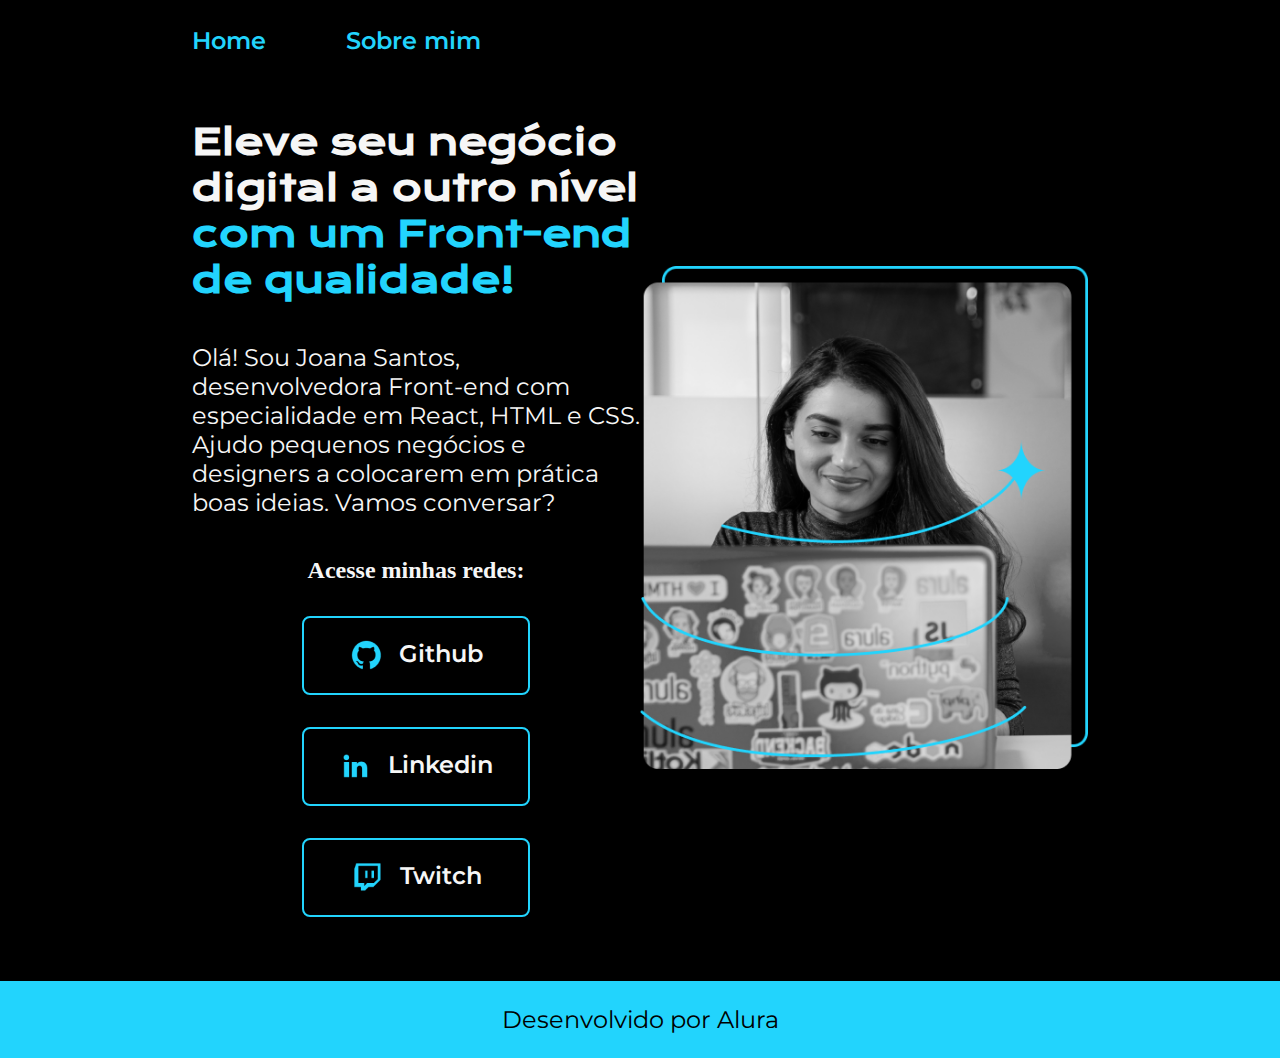
<file: index.html>
<!DOCTYPE html>
<html lang="pt-br">
<head>
    <meta charset="UTF-8">
    <meta name="viewport" content="width=device-width, initial-scale=1.0">
    <title>Portfolio</title>
    <link rel="stylesheet" href="/styles/style.css">
</head>
<body>
    <header class="cabecalho">
        <nav class="cabecalho__menu">
            <a class="cabecalho__menu__link" href="index.html">Home</a>
            <a class="cabecalho__menu__link" href="about.html">Sobre mim</a>
        </nav>
    </header>
    <main class="apresentacao">
        <section class="apresentacao__conteudo">
            <h1 class="apresentacao__conteudo__titulo">Eleve seu negócio digital a outro nível <strong class="titulo-destaque">com um Front-end de qualidade!</strong></h1>
            <p class="apresentacao__conteudo__texto">Olá! Sou Joana Santos, desenvolvedora Front-end com especialidade em React, HTML e CSS. Ajudo pequenos negócios e designers a colocarem em prática boas ideias. Vamos conversar?</p>
            <div class="apresentacao__links">
                <h2 class="apresentacao__links__sutitulo">Acesse minhas redes:</h2>
                <a class="apresentacao__links__navegacao" href="https://github.com/guilhermeonrails">
                    <img src="./assets/github.png" alt="">
                    Github
                </a>
                <a class="apresentacao__links__navegacao" href="https://www.linkedin.com/in/antonio-justino-5129a1162/">
                    <img src="./assets/linkedin.png" alt="">
                    Linkedin
                </a>
                <a class="apresentacao__links__navegacao" href="https://github.com/guilhermeonrails">
                    <img src="./assets/twitch.png" alt="">
                    Twitch
                </a>
            </div>
        </section>
        <img class="apresentacao__imagem" src="./assets/imagem.png" alt="Foto da Joana Santos programando">
    </main>
    <footer class="rodape">
        <p>Desenvolvido por Alura</p>
    </footer>
</body>
</html>
</file>
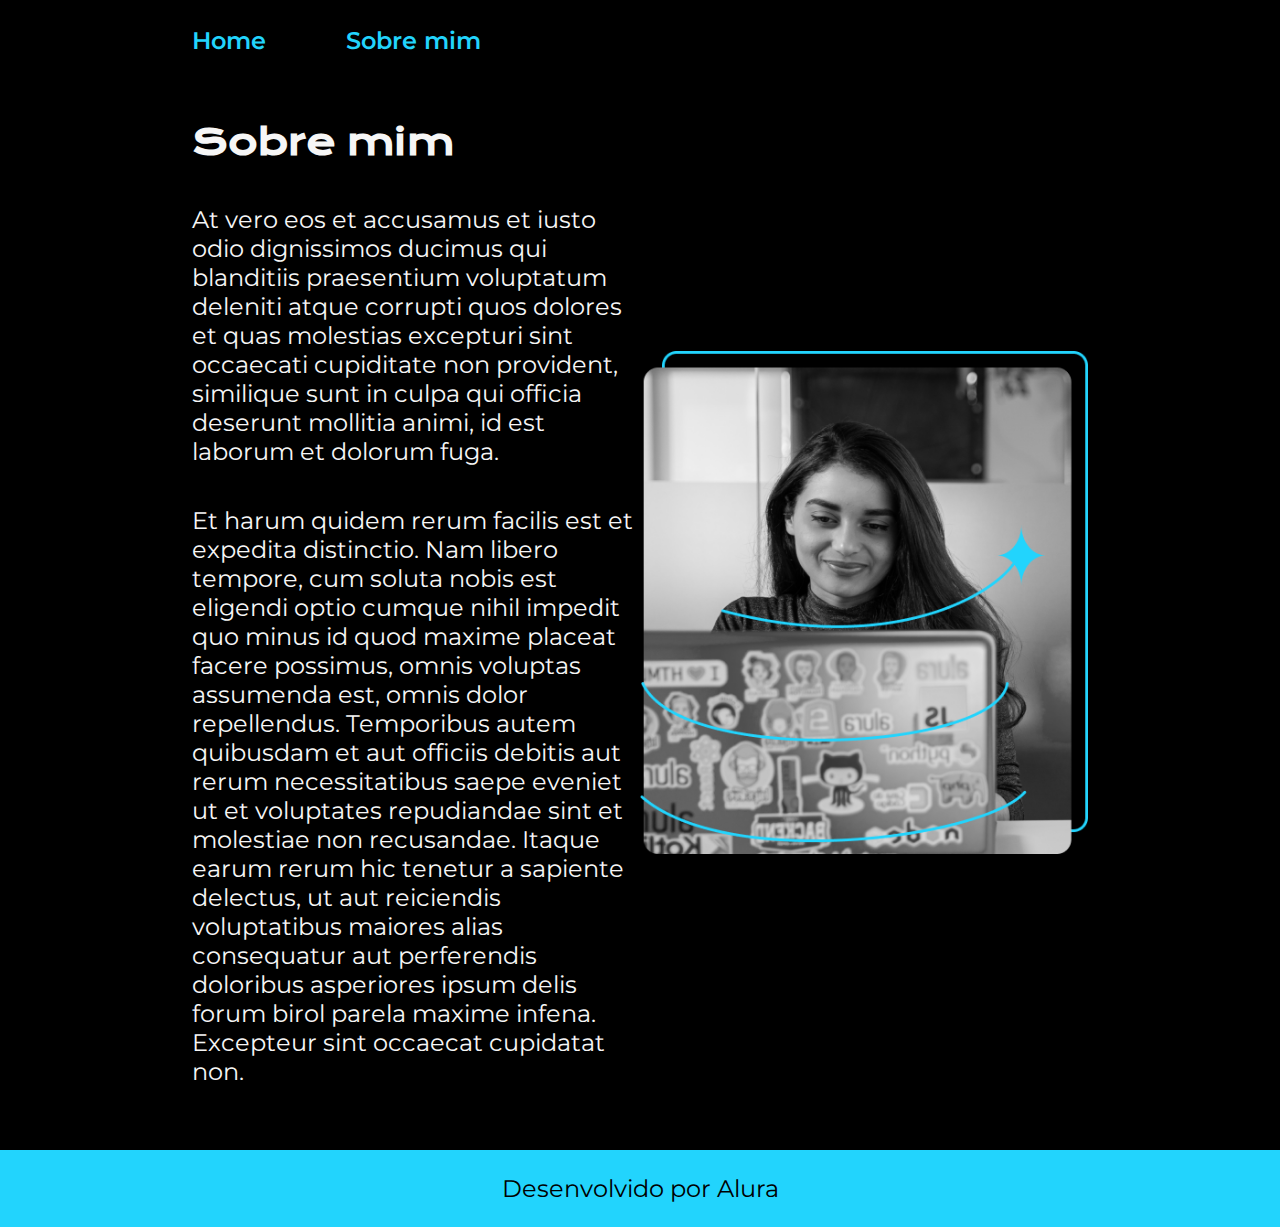
<file: about.html>
<!DOCTYPE html>
<html lang="pt">
<head>
    <meta charset="UTF-8">
    <meta name="viewport" content="width=device-width, initial-scale=1.0">
    <title>Sobre mim</title>
    <link rel="stylesheet" href="styles/style.css">
</head>
<body>
    <header class="cabecalho">
        <nav class="cabecalho__menu">
            <a class="cabecalho__menu__link" href="index.html">Home</a>
            <a class="cabecalho__menu__link" href="about.html">Sobre mim</a>
        </nav>
    </header>

    <main class="apresentacao">
        <section class="apresentacao__conteudo">
            <h1 class="apresentacao__conteudo__titulo">Sobre mim</h1>
            <p class="apresentacao__conteudo__texto">At vero eos et accusamus et iusto odio dignissimos ducimus qui blanditiis praesentium voluptatum deleniti atque corrupti quos dolores et quas molestias excepturi sint occaecati cupiditate non provident, similique sunt in culpa qui officia deserunt mollitia animi, id est laborum et dolorum fuga.</p>
            <p class="apresentacao__conteudo__texto">Et harum quidem rerum facilis est et expedita distinctio. Nam libero tempore, cum soluta nobis est eligendi optio cumque nihil impedit quo minus id quod maxime placeat facere possimus, omnis voluptas assumenda est, omnis dolor repellendus. Temporibus autem quibusdam et aut officiis debitis aut rerum necessitatibus saepe eveniet ut et voluptates repudiandae sint et molestiae non recusandae. Itaque earum rerum hic tenetur a sapiente delectus, ut aut reiciendis voluptatibus maiores alias consequatur aut perferendis doloribus asperiores ipsum delis forum birol parela maxime infena. Excepteur sint occaecat cupidatat non.</p>
        </section>
        <img class="apresentacao__imagem" src="./assets/imagem.png" alt="Foto da Joana Santos programando">
    </main>

    <footer class="rodape">
        <p>Desenvolvido por Alura</p>
    </footer>
</body>
</html>
</file>
<file: styles/style.css>
@import url('https://fonts.googleapis.com/css2?family=Krona+One&family=Montserrat:wght@400;600&display=swap');

:root {
    --cor-primaria: #000000;
    --cor-secundaria: #F6F6F6;
    --cor-terciaria: #22D4FD;
    --cor-hover: #272727;

    --fonte-primaria: 'Krona One', sans-serif;
    --fonte-secundaria: 'Montserrat', sans-serif;
}
*{
    margin: 0;
    padding: 0;
}

body{
    box-sizing: border-box;
    background-color: var(--cor-primaria);
    color: var(--cor-secundaria);
}
.cabecalho{
    padding: 2% 0% 0% 15%;
}
.cabecalho__menu{
    display: flex;
    gap: 80px;
}
.cabecalho__menu__link{
    font-family: var(--fonte-secundaria);
    font-size: 1.5rem;
    font-weight: 600;
    color: var(--cor-terciaria);
    text-decoration: none;
}
.apresentacao{
    padding: 5% 15%;
    display: flex;
    align-items: center;
    justify-content: space-between;
}
.apresentacao__conteudo{
    width: 50%;
    display: flex;
    flex-direction: column;
    gap: 40px;
}

.apresentacao__conteudo__titulo{
    font-size: 2.25rem;
    font-family: var(--fonte-primaria);
}
.titulo-destaque{
    color: var(--cor-terciaria);
}
.apresentacao__conteudo__texto{
    font-size: 1.5rem;
    font-family: var(--fonte-secundaria);
}

.apresentacao__links{
    display: flex;
    flex-direction: column;
    justify-content: space-between;
    align-items: center;
    gap: 32px;
}
.apresentacao__links__subtitulo{
    font-family: var(--fonte-primaria);
    font-weight: 400;
    font-size: 1.5rem;
}
.apresentacao__links__navegacao{
    display: flex;
    justify-content: center;
    gap: 16px;
    border: 2px solid var(--cor-terciaria);
    width: 50%;
    text-align: center;
    border-radius: 8px;
    font-size: 1.5rem;
    font-weight: 600;
    padding: 21.5px 0;
    text-decoration: none;
    color: var(--cor-secundaria);
    font-family: var(--fonte-secundaria);
}
.apresentacao__links__link:hover{
    background-color: var(--cor-hover);
}
.apresentacao__imagem{
    width: 50%;
}
.rodape{
    color: var(--cor-primaria);
    background-color: var(--cor-terciaria);
    padding: 24px;
    text-align: center;
    font-family: var(--fonte-secundaria);
    font-size: 1.5rem;
    font-weight: 400;
}

@media (max-width: 1200px ){
    .cabecalho{
        padding: 10%;
    }

    .cabecalho__menu{
        justify-content: center;
    }

    .apresentacao{
        flex-direction: column-reverse;
        padding: 5%;
    }

    .apresentacao__conteudo{
        width: auto;
    }

}
</file>
